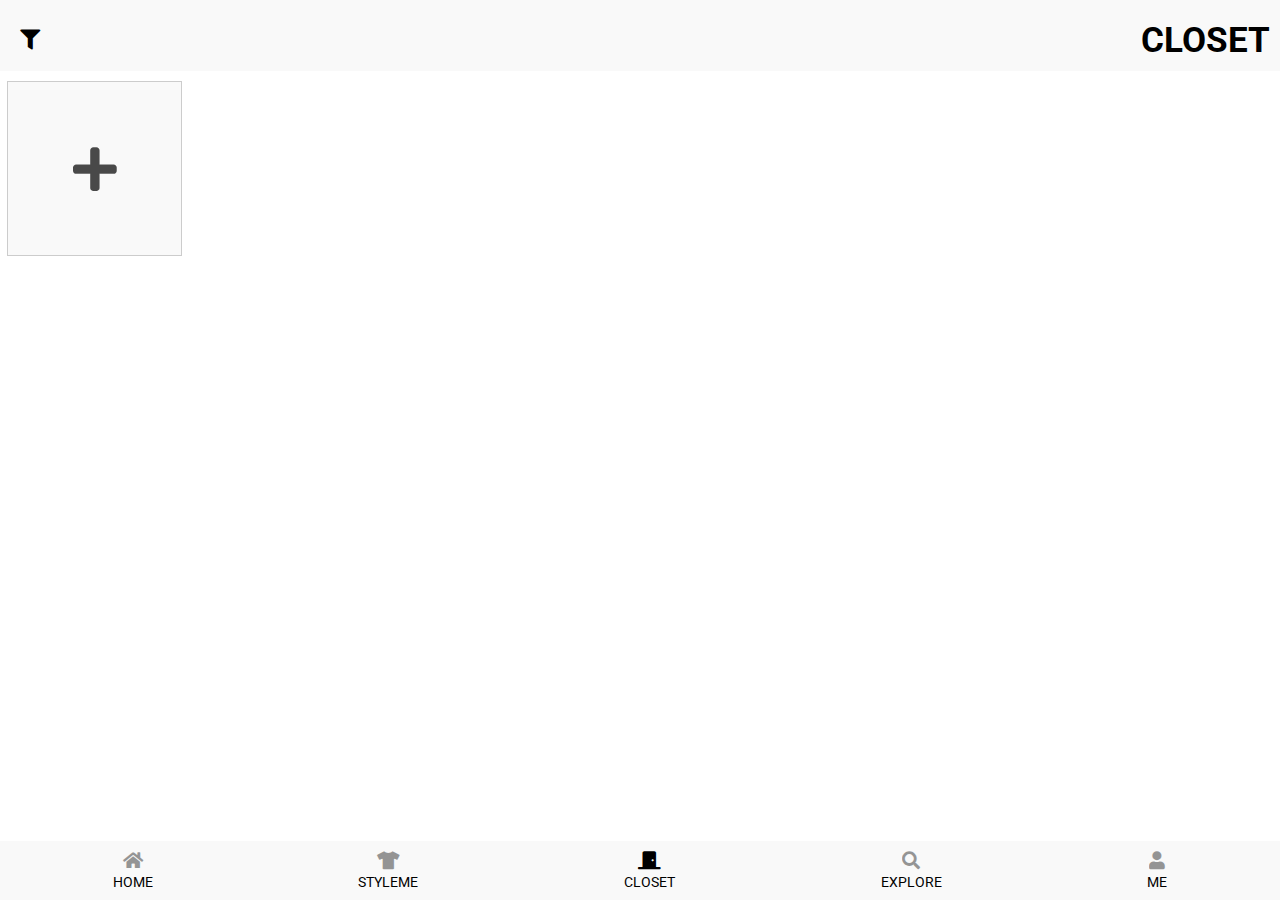
<file: closet_empty.html>
<!DOCTYPE html>
<html lang="en">
<head>
    <meta charset="UTF-8">
    <meta name="viewport" content="width=device-width, initial-scale=1.0">
    <meta http-equiv="X-UA-Compatible" content="ie-edge">
    <link rel="stylesheet" href="style.css"/>
    <link rel="stylesheet" href="fontawesome-free-5.12.1-web/css/all.min.css"/>
    <link href="https://fonts.googleapis.com/css?family=Roboto&display=swap" rel="stylesheet">
    
    <title>Sweather Closet Page</title>
</head>
<body onload="initialLoading()">

    <!-- wrap around everything except footer b/c we want footer to be sticky-->
    <div class = "content">
        <header class="app-header">
            <div class="container">
                <div class="toggle-btn" onClick="openNav()">
                    <i class="fas fa-filter"></i>
                </div>
                <h1>CLOSET</h1>
                
                
            </div>
        </header>
    </div>
    
    <div id="filter-bar">
        <ul>
            <div class = "filter-content">
                <header class="filter-header">
                    <div class="filter-container">
                        <h2>FILTER</h2>
                    </div>
                </header>
            </div>

            <a href="javascript:void(0)" class="closebtn" onclick="closeNav()">&times;</a>
            <br>
            <div class="criteria-block">
                <h3>CATEGORIES</h3>
                <div>
                    <input type="checkbox" onclick="selectCategories()" class="category" id="tops" name="category" value="tops">
                    <label for="tops">Tops</label>
                </div>
            
                <div>
                    <input type="checkbox" onclick="selectCategories()" class="category" id="pants" name="category" value="pants">
                    <label for="pants">Pants</label>
                </div>
            
                <div>
                    <input type="checkbox" onclick="selectCategories()" class="category" id="shorts" name="category" value="shorts">
                    <label for="shorts">Shorts</label>
                </div>
            
                <div>
                    <input type="checkbox" onclick="selectCategories()" class="category" id="outerwear" name="category" value="outerwear">
                    <label for="outerwear">Outerwear</label>
                </div>
            
                <div>
                    <input type="checkbox" onclick="selectCategories()" class="category" id="sweaters" name="category" value="sweaters">
                    <label for="sweaters">Sweaters</label>
                </div>
            
                <div>
                    <input type="checkbox" onclick="selectCategories()" class="category" id="hoodies" name="category" value="hoodies">
                    <label for="hoodies">Hoodies</label>
                </div>
            
                <div>
                    <input type="checkbox" onclick="selectCategories()" class="category" id="shoes" name="category" value="shoes">
                    <label for="shoes">Shoes</label>
                </div>
            
                <div>
                    <input type="checkbox" onclick="selectCategories()" class="category" id="bags" name="category" value="bags">
                    <label for="bags">Bags</label>
                </div>
            
                <div>
                    <input type="checkbox" onclick="selectCategories()" class="category" id="dresses" name="category" value="dresses">
                    <label for="dresses">Dresses</label>
                </div>
            
                <div>
                    <input type="checkbox" onclick="selectCategories()" class="category" id="skirts" name="category" value="skirts">
                    <label for="skirts">Skirts</label>
                </div>
            
                <div>
                    <input type="checkbox" onclick="selectCategories()" class="category" id="accessories" name="category" value="accessories">
                    <label for="accessories">Accessories</label>
                </div>
            </div>
        
            <br>
            <hr>
        
            <br>
            <div class="criteria-block">
                <h3>COLORS</h3>
                <div>
                    <input type="checkbox" onclick="selectColors()" class="color" id="black" name="color" value="black">
                    <label for="black">Black</label>
                </div>
            
                <div>
                    <input type="checkbox" onclick="selectColors()" class="color" id="white" name="color" value="white">
                    <label for="white">White</label>
                </div>
            
                <div>
                    <input type="checkbox" onclick="selectColors()" class="color" id="grey" name="color" value="grey">
                    <label for="grey">Grey</label>
                </div>
            
                <div>
                    <input type="checkbox" onclick="selectColors()" class="color" id="blue" name="color" value="blue">
                    <label for="blue">Blue</label>
                </div>
            
                <div>
                    <input type="checkbox" onclick="selectColors()" class="color" id="red" name="color" value="red">
                    <label for="red">Red</label>
                </div>
            
                <div>
                    <input type="checkbox" onclick="selectColors()" class="color" id="pink" name="color" value="pink">
                    <label for="pink">Pink</label>
                </div>
            
                <div>
                    <input type="checkbox" onclick="selectColors()" class="color" id="purple" name="color" value="purple">
                    <label for="purple">Purple</label>
                </div>
            
                <div>
                    <input type="checkbox" onclick="selectColors()" class="color" id="green" name="color" value="green">
                    <label for="green">Green</label>
                </div>
            
                <div>
                    <input type="checkbox" onclick="selectColors()" class="color" id="yellow" name="color" value="yellow">
                    <label for="yellow">Yellow</label>
                </div>
            
                <div>
                    <input type="checkbox" onclick="selectColors()" class="color" id="orange" name="color" value="orange">
                    <label for="orange">Orange</label>
                </div>
            
                <div>
                    <input type="checkbox" onclick="selectColors()" class="color" id="brown" name="color" value="brown">
                    <label for="brown">Brown</label>
                </div>
            </div>
            <br>
            <hr>
        
            <br>

            <div class="criteria-block">
                <h3>SEASONS</h3>
                <div>
                    <input type="checkbox" onclick="selectSeasons()" class="season" id="fall" name="season" value="fall">
                    <label for="fall">Fall</label>
                </div>
            
                <div>
                    <input type="checkbox" onclick="selectSeasons()" class="season" id="winter" name="season" value="winter">
                    <label for="winter">Winter</label>
                </div>
            
                <div>
                    <input type="checkbox" onclick="selectSeasons()" class="season" id="spring" name="season" value="spring">
                    <label for="spring">Spring</label>
                </div>
            
                <div>
                    <input type="checkbox" onclick="selectSeasons()" class="season" id="summer" name="season" value="summer">
                    <label for="summer">Summer</label>
                </div>
            </div>
        </ul>

        <div class="filter-btns">
            <div id="reset-btn">
                <button type="button" onclick="resetFilter()">
                    RESET
                </button>
            </div>
            <div id="apply-btn" >
                <button type="button" onclick="applyFilter()">
                    APPLY
                </button>
            </div>
        </div>
    </div>

    <div id="grid">
        <div id="wrapper">
            <div class="add-panel">
                <a href="https://www.google.com">
                    <i class="fas fa-plus"></i>
                </a>
            </div>
        </div>
    </div>

    <div class="app-footer">
        <ul>
            <li>
                <a href = "home.php" class="fas fa-home"></a>
                <p>HOME</p>
            </li>

            <li>
                <a href = "styleme.html" class="fas fa-tshirt"></a>
                <p>STYLEME</p>
            </li>

            <li id="closet-icon">
                <a href = "closet.html" class="fas fa-door-closed"></a>
                <p>CLOSET</p>
            </li>

            <li>
                <a href = "explore.html" class="fas fa-search"></a>
                <p>EXPLORE</p>
            </li>

            <li>
                <a href = "user.html" class="fas fa-user"></a>
                <p>ME</p>
            </li>           
        </ul>
    </div>

    <script src="filter_empty.js"></script>
</body>
</html>
</file>
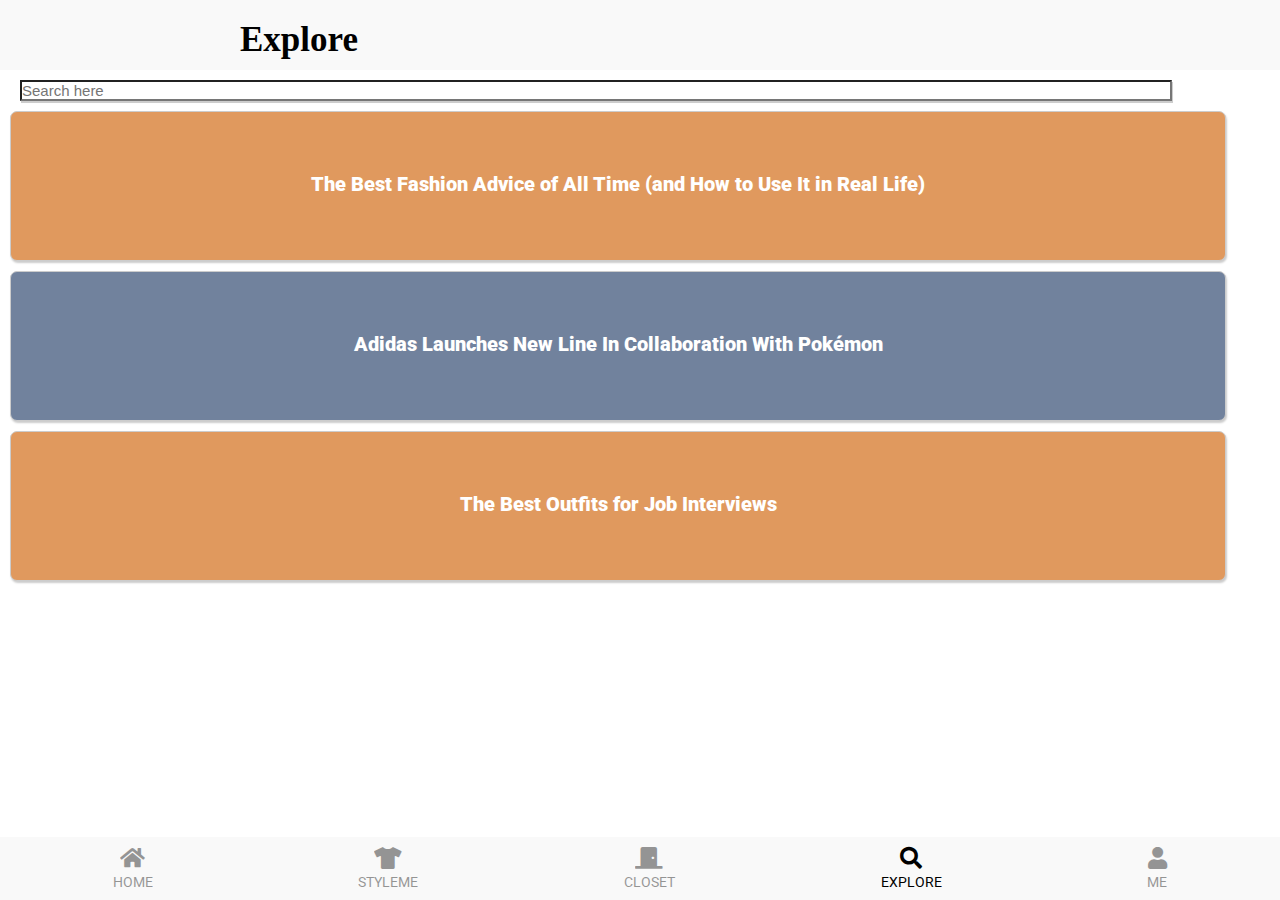
<file: explore.html>
<!DOCTYPE html>
<html lang="en">
<head>
    <meta charset="UTF-8">
    <meta name="viewport" content="width=device-width, initial-scale=1.0">
    <meta http-equiv="X-UA-Compatible" content="ie-edge">
    <link rel="stylesheet" href="explore_style.css"/>
    <link rel="stylesheet" href="fontawesome-free-5.12.1-web/css/all.min.css"/>
    <link href="https://fonts.googleapis.com/css?family=Roboto&display=swap" rel="stylesheet">
    
    <title>Sweather Explore Page</title>
</head>
<body onload="initialLoading()">
    <!--<div id = "splash">
        <img src ="" alt ="" class="logo"/>
    </div>-->

    <!-- wrap around everything except footer b/c we want footer to be sticky-->
    <div class = "content">
        <header class="app-header">
            <div class="container">
                
                <div id="cont-explore">
                    <h1>Explore</h1>
                </div>
                <!-- <h3>FILTER</h3> -->
            </div>
        </header>
    </div>

    <div class="grid_container">
        <div id="search-input">
            <input type="text" id="search" placeholder="Search here">
        </div>
        
        <div class="item">
            <a href = "https://www.realsimple.com/beauty-fashion/best-fashion-advice">
                <div class="headline">
                    The Best Fashion Advice of All Time (and How to Use It in Real Life)
                </div> 
            </a>
        </div>

        <div class="item2">
            <a href = "https://news.adidas.com/x/adidas-launches-new-line-in-collaboration-with-pok-mon/s/c2a2d1f5-5efd-4f28-99ab-831ca1732258">
                <div class="headline">
                    Adidas Launches New Line In Collaboration With Pokémon
                </div>
            </a>
        </div>

        <div class="item">
            <a href = "https://www.thebalancecareers.com/best-interview-attire-for-every-type-of-interview-2061364">
                <div class="headline">
                    The Best Outfits for Job Interviews
                </div>
            </a>
        </div>

        

    </div>


    <div class="app-footer">
        <ul>
            <li>
                <a href = "home.php" class="fas fa-home"></a>
                <p>HOME</p>
            </li>

            <li>
                <a href = "styleme.html" class="fas fa-tshirt"></a>
                <p>STYLEME</p>
            </li>

            <li id="closet-icon">
                <a href = "closet.html" class="fas fa-door-closed"></a>
                <p>CLOSET</p>
            </li>

            <li id="explore-icon">
                <a href = "explore.html" class="fas fa-search"></a>
                <p>EXPLORE</p>
            </li>

            <li>
                <a href = "user.html" class="fas fa-user"></a>
                <p>ME</p>
            </li>           
        </ul>
    </div>

    <script src="explore.js"></script>
</body>
</html>
</file>
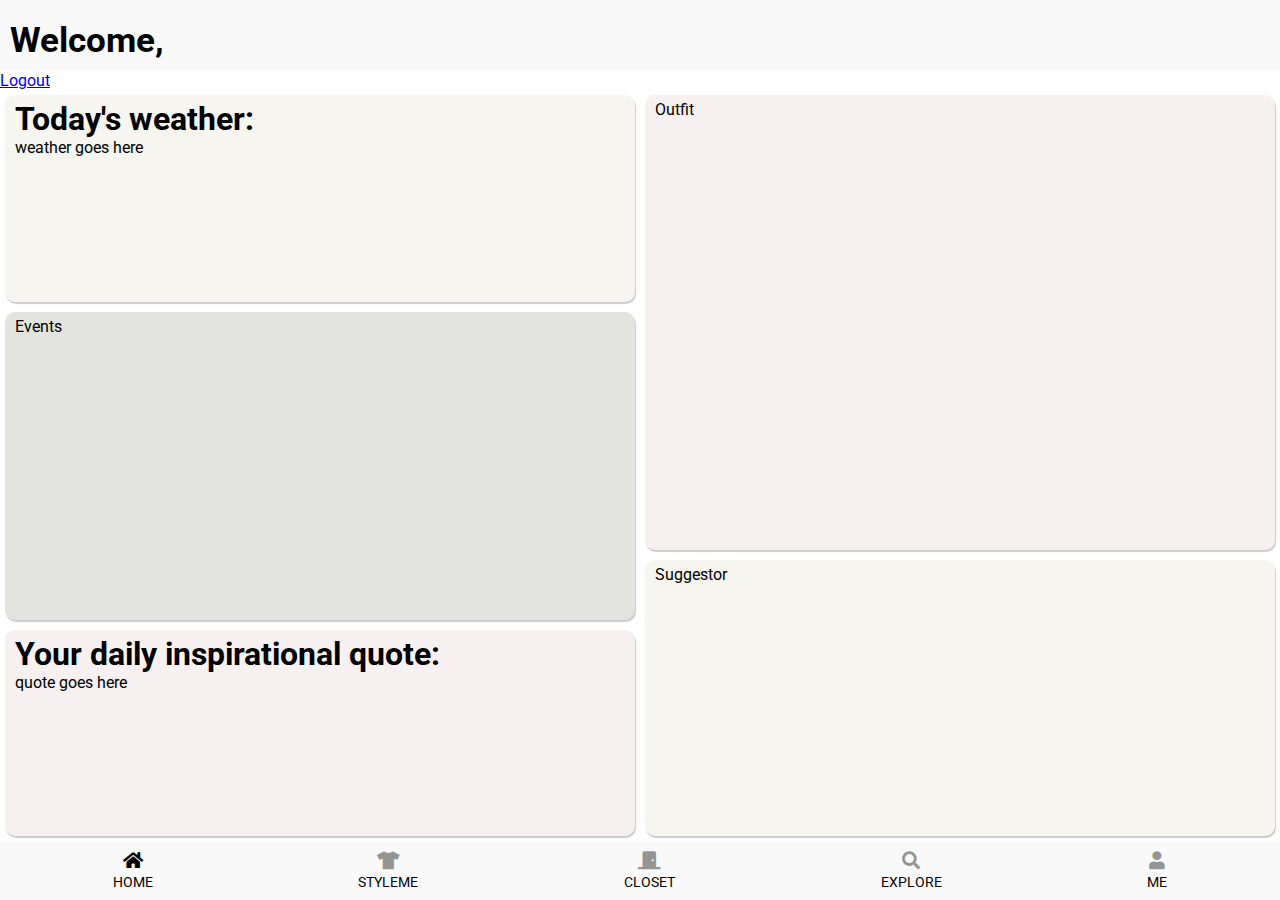
<file: home.html>
<!DOCTYPE html>

<html lang="en">

<head>
<meta charset="UTF-8">
    <meta name="viewport" content="width=device-width, initial-scale=1.0">
    <meta http-equiv="X-UA-Compatible" content="ie-edge">
    <link rel="stylesheet" href="home-style.css"/>
    <link rel="stylesheet" href="fontawesome-free-5.12.1-web/css/all.min.css"/>
    <link href="https://fonts.googleapis.com/css?family=Roboto&display=swap" rel="stylesheet">
	<link href="https://fonts.googleapis.com/css?family=Lato&display=swap" rel="stylesheet">
	<title>Sweather Home Page</title>
</head>

<body onload="initialLoading()">

    <div class = "content">
        <header class="app-header">
            <div class="container">
                <h1>Welcome,</h1> 
                <!-- <h1 id = "user_first_name"> ian</h1>  -->

            </div>
        </header>
    </div>

<!--<p>Welcome to home page</p>-->
    <p><a href="auth/logout.php">Logout</a>

    <div id="grid-container">
            <section class="weather">
                <h1>Today's weather:</h1>
                <section id="weather-content">weather goes here</section>
            </section>

            <section class="outfit">
                <div>Outfit
                </div>
            </section>  

            <section class="events">
                <div>Events</div>
            </section>   

            <section class="quote">
                <h1>Your daily inspirational quote:</h1>
                <section id="quote-content">quote goes here</section>
            </section>

            <section class="suggestor">
                <div>Suggestor</div>
            </section>  
        </div>
    </div>

    <div class="app-footer">
        <ul>
            <li>
                <a href = "home.html" class="fas fa-home"></a>
                <p>HOME</p>
            </li>

            <li>
                <a href = "styleme.html" class="fas fa-tshirt"></a>
                <p>STYLEME</p>
            </li>

            <li id="closet-icon">
                <a href = "closet.html" class="fas fa-door-closed"></a>
                <p>CLOSET</p>
            </li>

            <li>
                <a href = "explore.html" class="fas fa-search"></a>
                <p>EXPLORE</p>
            </li>

            <li>
                <a href = "user.html" class="fas fa-user"></a>
                <p>ME</p>
            </li>           
        </ul>
    </div>

        <script src="home.js"></script>
</body>

</html>
</file>
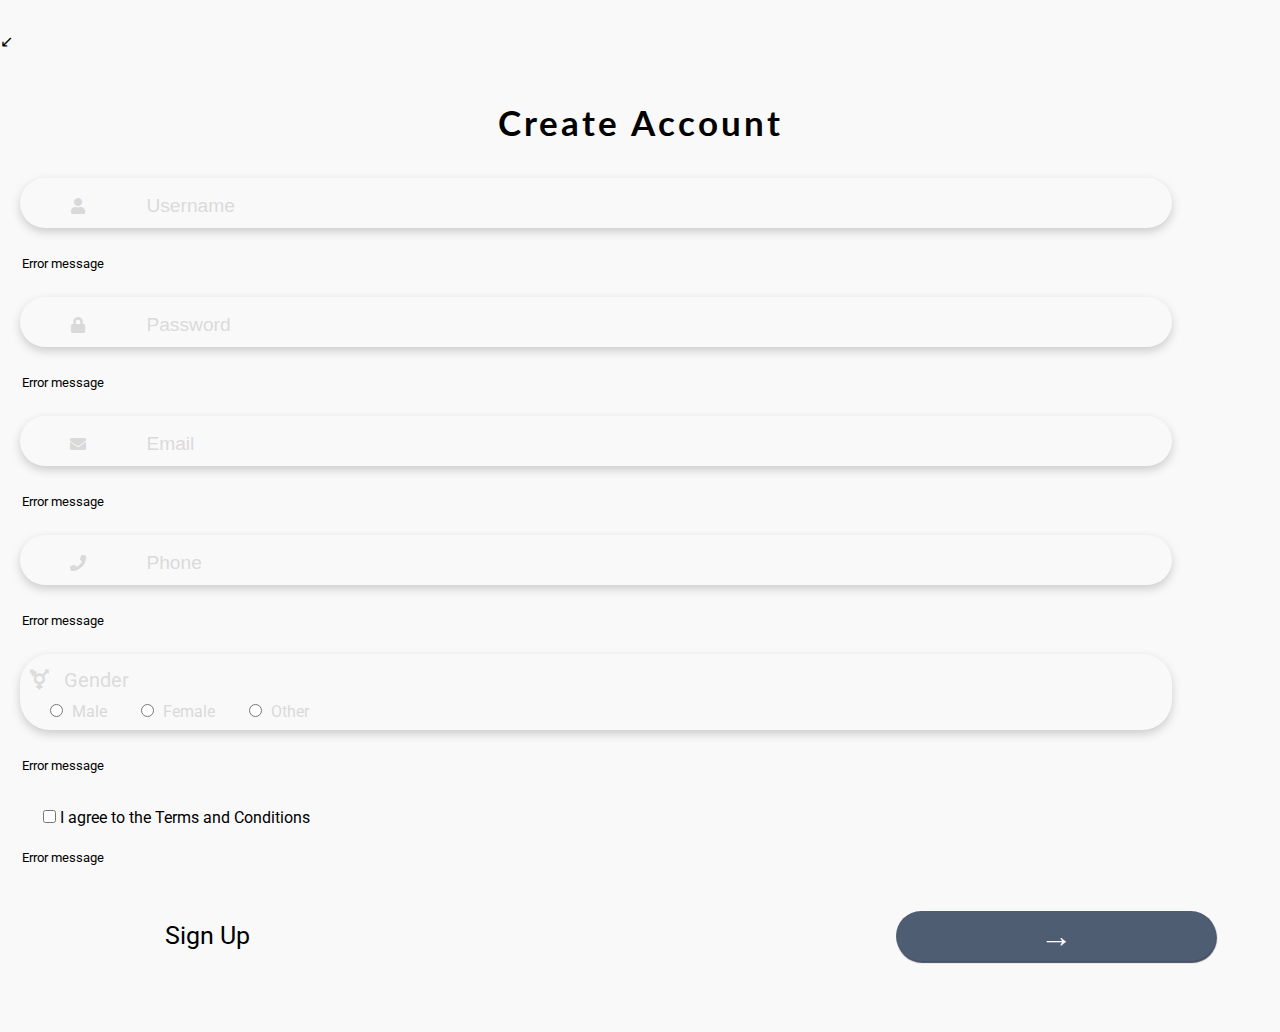
<file: signup.html>
<!DOCTYPE html>
<html lang="en">

<head>
	<!-- Title -->
	<meta charset="UTF-8">
    <meta name="viewport" content="width=device-width, initial-scale=1.0">
    <meta http-equiv="X-UA-Compatible" content="ie-edge">
    <link rel="stylesheet" href="signup.css"/>
    <link rel="stylesheet" href="fontawesome-free-5.12.1-web/css/all.min.css"/>
    <link href="https://fonts.googleapis.com/css?family=Roboto&display=swap" rel="stylesheet">
	<link href="https://fonts.googleapis.com/css?family=Lato&display=swap" rel="stylesheet">
    
    <script src="https://ajax.googleapis.com/ajax/libs/jquery/3.3.1/jquery.min.js"></script>
    <script src="https://cdnjs.cloudflare.com/ajax/libs/popper.js/1.14.7/umd/popper.min.js"></script>
    <script src="https://stackpath.bootstrapcdn.com/bootstrap/4.3.1/js/bootstrap.min.js"></script>
    <title>Sweather Login Page</title>

	<style>
		label {
			width: 100%;
			max-width: 100px;
			display: inline-block;
			text-align: right;
		}

		div {
			margin-top: 1em;
		}
	</style>

</head>

<body>
	<div class="login-containter">
        <div id="back-arrow">&#8601</div>
		<form id="form" action="login.php" method="post">
			<div id="logo-header">
				<h2>Create Account</h2>
			</div>	
			
			<div>
				<div id="input-div-success" class="input-div" tabindex="1">
					<div class="i">
						<i class="fas fa-user"></i>
					</div>
					<div>
						<input id="username" class="text-input" type="text" name="email" placeholder="Username">
						
					</div>
					
					
				</div>
				<small>Error message</small>
			</div>
			
			
		
			<div>
				<div id="input-div-error" class="input-div">
					<div class="i">
						<i class="fas fa-lock"></i>
					</div>
					<div>
						<input id="password" class="text-input" type="password" name="password" placeholder="Password">
					</div>
					
				</div>
				<small>Error message</small>
			</div>
			
			<div>
				<div class="input-div" tabindex="1">
					<div class="i">
						<i class="fas fa-envelope"></i>
					</div>
					<div>
						<input id="email" class="text-input" type="text" name="email" placeholder="Email">
					</div>
				</div>
				<small>Error message</small>
			</div>
			
            <div>
				<div class="input-div" tabindex="1">
					<div class="i">
						<i class="fas fa-phone"></i>
					</div>
					<div>
						<input id="phone" class="text-input" type="text" name="email" placeholder="Phone">
					</div>
				</div>
				<small>Error message</small>
			</div>
			
            
            <div class="input-div-2">
                <div>
					<i class="fas fa-transgender-alt"></i>
					Gender
				</div>
			
					<input class="radio-input" type="radio" id="male" name="gender" value="male" onclick="ChangeColor()">
						<span id="male">Male</span>
					</input>
                
                    <input class="radio-input" type="radio" id="female" name="gender" value="female">
						<span id="female">Female</span>
					</input>
                
               
                    <input class="radio-input" type="radio" id="other" name="gender" value="other">
						<span id="other">Other</span>
					</input>
			</div>

			<div class="error">
				<small>Error message</small>
			</div>

			<div class="input-div-3">
				<input type="checkbox" id="terms" name="terms">
					I agree to the Terms and Conditions 
				</input>
			</div>
			
			<div class="error">
				<small>Error message</small>
			</div>

			<div id="sign-up">Sign Up</div>
			<input type='submit' class="btn" value=&#8594>
			
			
			<input type="hidden" name="submitted" value="1">
		</form>
	</div>
	<script src='login_validate.js'>
		/*function ChangeColor() {
			var labelText = document.getElementById('male');
			console.log(labelText);
			labelText.style.backgroundColor = "red";

		}*/
	</script>
</body>

</html>
</file>
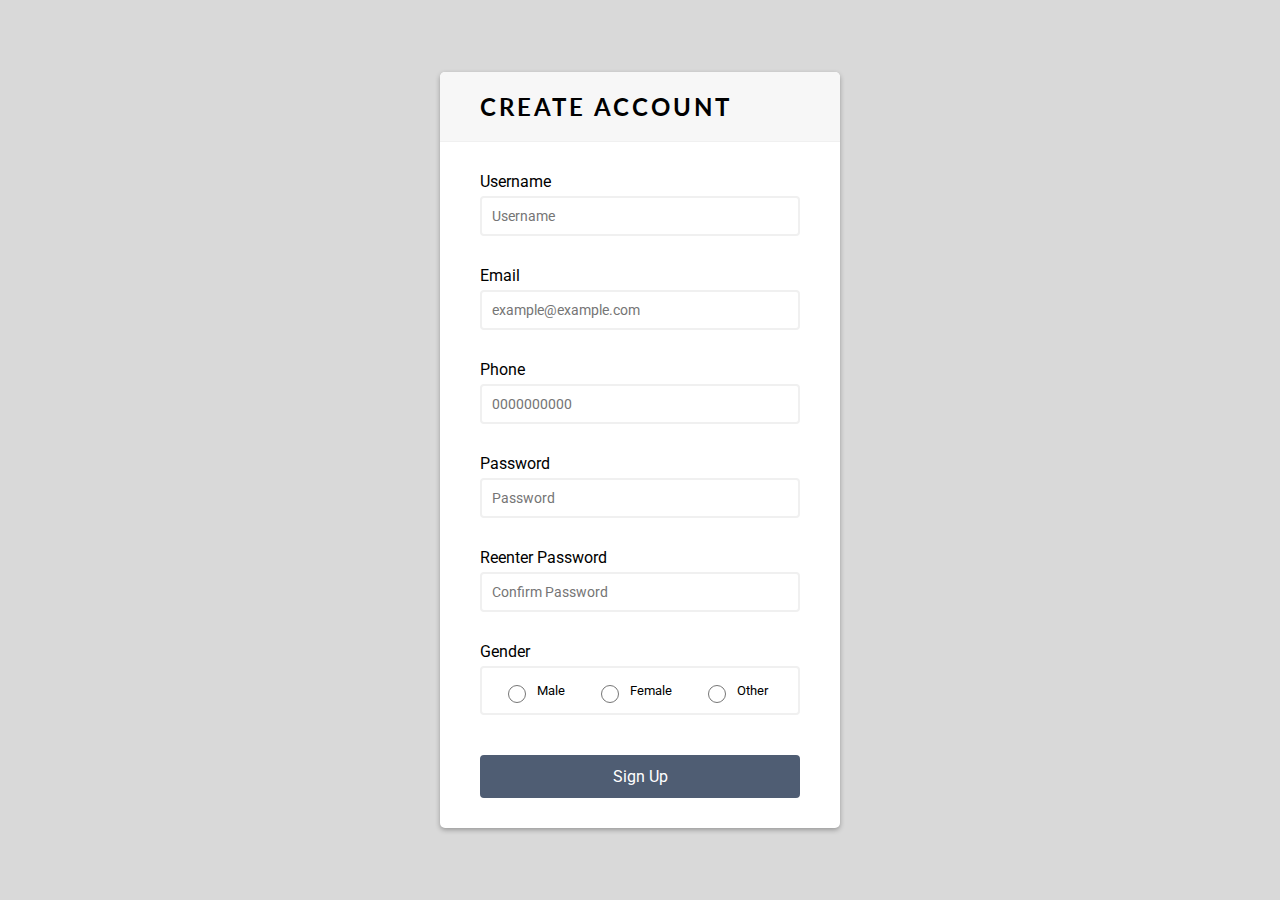
<file: signup2.html>
<!DOCTYPE html>
<html lang="en">

<head>
	<!-- Title -->
	<meta charset="UTF-8">
    <meta name="viewport" content="width=device-width, initial-scale=1.0">
    <meta http-equiv="X-UA-Compatible" content="ie-edge">
    <link rel="stylesheet" href="signup2.css"/>
    <link rel="stylesheet" href="fontawesome-free-5.12.1-web/css/all.min.css"/>
    <link href="https://fonts.googleapis.com/css?family=Roboto&display=swap" rel="stylesheet">
	<link href="https://fonts.googleapis.com/css?family=Lato&display=swap" rel="stylesheet">
    
    <script src="https://ajax.googleapis.com/ajax/libs/jquery/3.3.1/jquery.min.js"></script>
    <script src="https://cdnjs.cloudflare.com/ajax/libs/popper.js/1.14.7/umd/popper.min.js"></script>
    <script src="https://stackpath.bootstrapcdn.com/bootstrap/4.3.1/js/bootstrap.min.js"></script>
    <title>Sweather Signup Page</title>


</head>

<body>
    <div class="container">
        <div class="header">
            <h2>CREATE ACCOUNT</h2>
        </div>
        <form method="post" action='new_user_process.php' id="form" class="form">
            <div class="form-control">
                <label for="username">Username</label>
                <input type="text" placeholder="Username" id="username" name="username"/>
                <i class="fas fa-check-circle"></i>
                <i class="fas fa-exclamation-circle"></i>
                <small>Error message</small>
            </div>
            <div class="form-control">
                <label for="email">Email</label>
                <input type="email" placeholder="example@example.com" id="email" name="email"/>
                <i class="fas fa-check-circle"></i>
                <i class="fas fa-exclamation-circle"></i>
                <small>Error message</small>
            </div>
            <div class="form-control">
                <label for="phone">Phone</label>
                <input type="phone" placeholder="0000000000" id="phone" name="phone"/>
                <i class="fas fa-check-circle"></i>
                <i class="fas fa-exclamation-circle"></i>
                <small>Error message</small>
            </div>
            <div class="form-control">
                <label for="password">Password</label>
                <input type="password" placeholder="Password" id="password" name="password"/>
                <i class="fas fa-check-circle"></i>
                <i class="fas fa-exclamation-circle"></i>
                <small>Error message</small>
            </div>
            <div class="form-control">
                <label for="password">Reenter Password</label>
                <input type="password" placeholder="Confirm Password" id="password2" name="password2"/>
                <i class="fas fa-check-circle"></i>
                <i class="fas fa-exclamation-circle"></i>
                <small>Error message</small>
            </div>

            <div id="radio-form" class="form-control">
                <label for="username">Gender</label>
                <div id="radio-boxes">
                    <input class="radio-input" type="radio" id="male" name="gender" value="male">
                        <label class="radio-label">Male</label>
                    </input>
                    
                    <input class="radio-input" type="radio" id="female" name="gender" value="female">
                        <label class="radio-label">Female</label>
                    </input>
                    
                
                    <input class="radio-input" type="radio" id="other" name="gender" value="other">
                        <label class="radio-label">Other</label>
                    </input>
                </div>
                
                <i class="fas fa-check-circle"></i>
                <i class="fas fa-exclamation-circle"></i>
                <small id="gender-error">Error message</small>
            </div>
            
            <!--<a href="home_newuser.php" class="signup-button">
                <button>Sign Up</button>
            </a>-->
            <input class="submit-button" type="submit" value="Sign Up">
        </form>
    </div>

    <script src="signup2.js"></script>
</body>
</html>
</file>
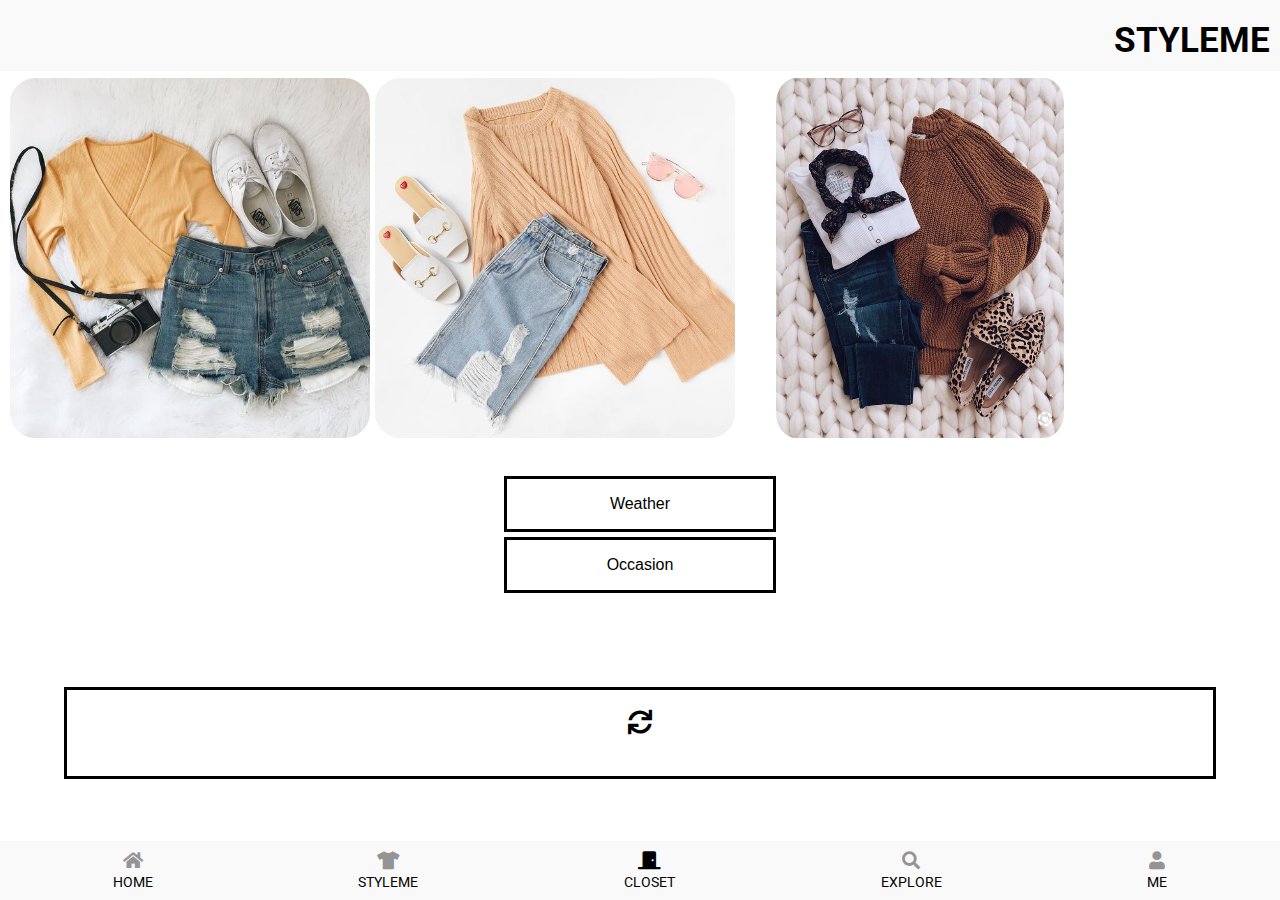
<file: styleme.html>
<!DOCTYPE html>
<html lang="en">
<head>
    <meta charset="UTF-8">
    <meta name="viewport" content="width=device-width, initial-scale=1.0">
    <meta http-equiv="X-UA-Compatible" content="ie-edge">
    <link rel="stylesheet" href="style.css"/>
    <link rel="stylesheet" href="fontawesome-free-5.12.1-web/css/all.min.css"/>
    <link href="https://fonts.googleapis.com/css?family=Roboto&display=swap" rel="stylesheet">
    
    <title>Sweather StyleMe Page</title>
</head>
<body onload="initialLoading()">

    <!-- wrap around everything except footer b/c we want footer to be sticky-->
    <div class = "content">
        <header class="app-header">
            <div class="container">
                <div class="toggle-btn" onClick="openNav()">
                    <!-- <i class="fas fa-filter"></i> -->
                </div>
                <h1>STYLEME</h1>
                
                
            </div>
        </header>
    </div>

    <div id="outfit-box">
        <section class="clothing">
            <div class="gallery">
                <div class="card">
                    <div id="image">
                        <img src = img/79b1ef928e416961a702ec0ac467c426.jpg>
                    </div>
                    
                </div>
                <div class="card">
                    <div id="image">
                        <img src = img/3736a15ea07cca8e85a7a0f3e275bfa4.jpg>
                    </div>
                    
                </div>
                <div class="card">
                    <div id="image">
                        <img src = img/2eb272ac13b0d84477407143f4007db9.jpg>
                    </div>
                    
                </div>
              </div>
        </section>

        <div class="dropdown">
            <button onclick="myFunction1()" class="dropbtn1">Weather</button>
            <div id="myDropdown1" class="dropdown-content1">
              <a href="#">Sunny</a>
              <a href="#">Rainy</a>
              <a href="#">Windy</a>
            </div>
          </div>

        <div class="dropdown">
            <button onclick="myFunction2()" class="dropbtn2">Occasion</button>
            <div id="myDropdown2" class="dropdown-content2">
              <a href="#">School</a>
              <a href="#">Work</a>
              <a href="#">Date</a>
            </div>
          </div>
    </div> 

    <div id="buttons">
        <section class="outfit-button">
            <i class="fas fa-sync"></i>
        </section>
    </div> 

    <div class="app-footer">
        <ul>
            <li>
                <a href = "home.html" class="fas fa-home"></a>
                <p>HOME</p>
            </li>

            <li>
                <a href = "styleme.html" class="fas fa-tshirt"></a>
                <p>STYLEME</p>
            </li>

            <li id="closet-icon">
                <a href = "closet.html" class="fas fa-door-closed"></a>
                <p>CLOSET</p>
            </li>

            <li>
                <a href = "explore.html" class="fas fa-search"></a>
                <p>EXPLORE</p>
            </li>

            <li>
                <a href = "user.html" class="fas fa-user"></a>
                <p>ME</p>
            </li>           
        </ul>
    </div>

    <script src="styleme.js"></script>
</body>
</html>
</file>
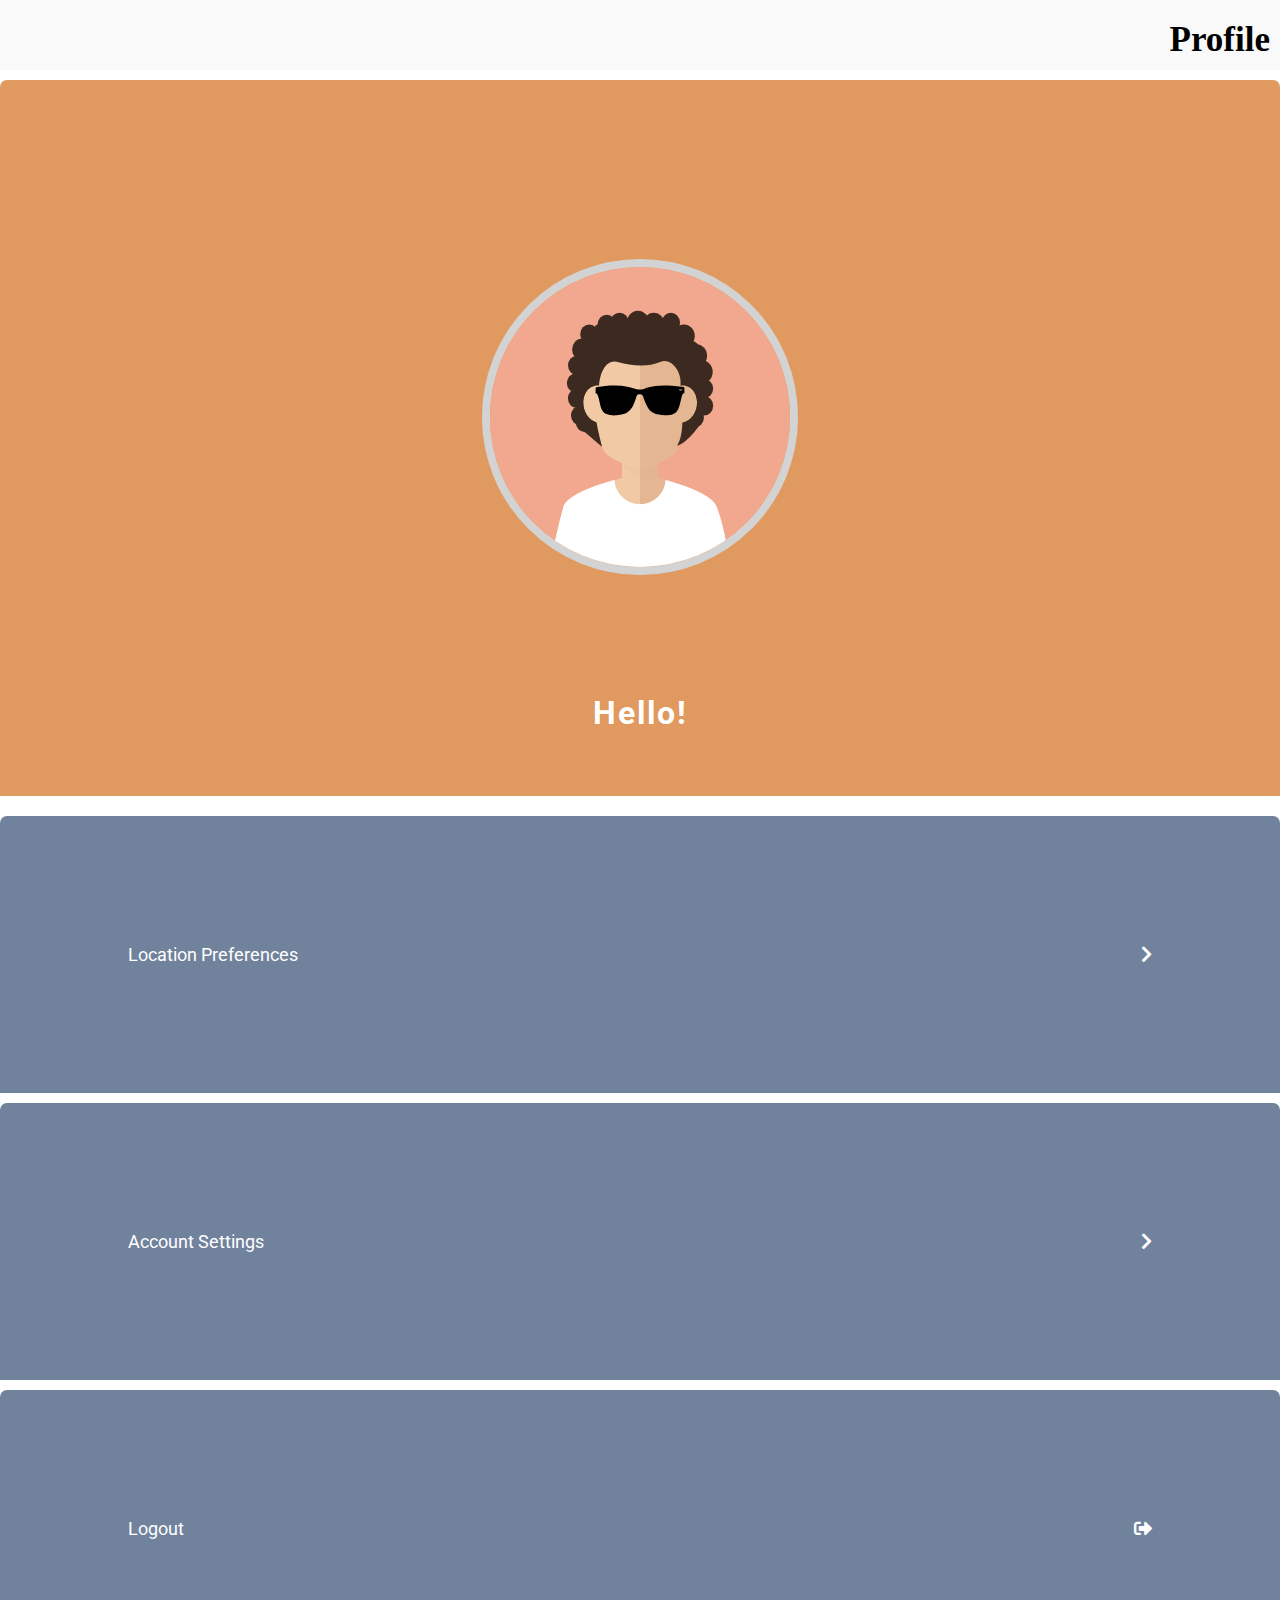
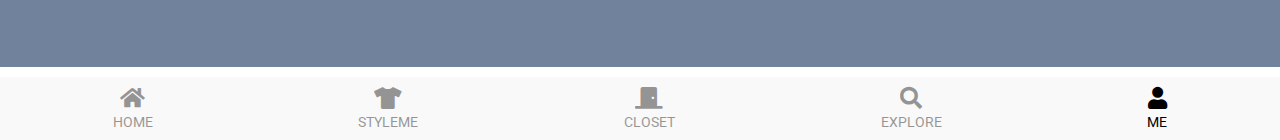
<file: user.html>
<!DOCTYPE html>
<html lang="en">
<head>
    <meta charset="UTF-8">
    <meta name="viewport" content="width=device-width, initial-scale=1.0">
    <meta http-equiv="X-UA-Compatible" content="ie-edge">
    <!--<link rel="stylesheet" href="profile_style.css"/>-->
    <link rel="stylesheet" href="profile_style.css"/>
    <link rel="stylesheet" href="fontawesome-free-5.12.1-web/css/all.min.css"/>
    <link href="https://fonts.googleapis.com/css?family=Roboto&display=swap" rel="stylesheet">
    
    <title>Sweather UserProfile Page</title>
</head>
<body onload="initialLoading()">

    <!-- wrap around everything except footer b/c we want footer to be sticky-->
    <div class = "content">
        <header class="app-header">
            <div class="container">
                
                <h1>Profile</h1>
                
                
            </div>
        </header>
        <div class="header" id="myHeader">
            <div class="rounded_circle">
                <img src = "img/avatar-svgrepo-com.svg">
            </div>
            
            <h1>Hello!</h1>
        </div>
        <body>
            <div class='text'>
                <div class='settings'>
                    <p>Location Preferences</p>
                    <div class="right_icon">
                        <i class="fas fa-chevron-right" style="color: white;"></i>
                    </div>
                    
                </div>
                <div class='settings'>
                    <p>Account Settings</p>
                    <div class="right_icon">
                        <i class="fas fa-chevron-right" style="color: white;"></i>
                    </div>
                </div>
                <div class='settings'>
                    <p>Logout</p>
                    <div class="logout_icon">
                        <a href="logout.php" class="fas fa-sign-out-alt" style="text-decoration: none; color: white;"></a>
                    </div>
                </div>
            </div>
          <script src = "script.js"></script>  
        </body>
    </div>

    <div class="app-footer">
        <ul>
            <li>
                <a href = "home.php" class="fas fa-home"></a>
                <p>HOME</p>
            </li>

            <li>
                <a href = "styleme.html" class="fas fa-tshirt"></a>
                <p>STYLEME</p>
            </li>

            <li id="closet-icon">
                <a href = "closet.html" class="fas fa-door-closed"></a>
                <p>CLOSET</p>
            </li>

            <li>
                <a href = "explore.html" class="fas fa-search"></a>
                <p>EXPLORE</p>
            </li>

            <li id="user-icon">
                <a href = "user.html" class="fas fa-user"></a>
                <p>ME</p>
            </li>           
        </ul>
    </div>
</body>
</html>
</file>
<file: style.css>
:root {
    --primary-color:#f9f9f9;
}

*{
    box-sizing: border-box;
    margin:0;
    padding:0;
}

html,
body{
    margin:0;
    height: 100%; /* adding this to make footer sticky */    
}

body{
    font-family: 'Roboto', sans-serif;
    display: flex; /* adding this to make footer sticky */
    flex-direction: column; /* adding this to make footer sticky */   
}



#outfit-box {
    width: 100%;
    height: 80%;
    display:flex;
    flex-direction: column;
    align-items: center;
    justify-content: flex-start;
}

#outfit-box section {
    margin-bottom: 30px;
}

#outfit-box .clothing {
    width: 100%;
    height: auto;
}

/* Dropdown Button */

.dropbtn1 {
    color: black;
    padding: 16px 103px 16px 103px;
    margin-bottom: 5px;
    font-size: 16px;
    border: solid;
    border-color: black;
    background-color: white;
  }

  .dropbtn2 {
    color: black;
    padding: 16px 100px 16px 100px;
    font-size: 16px;
    border: solid;
    border-color: black;
    background-color: white;
  }
  
  .dropbtn1:hover, .dropbtn1:focus {
    background-color: whitesmoke;
  }

  .dropbtn2:hover, .dropbtn2:focus {
    background-color: whitesmoke;
  }
  
  .dropdown {
    position: relative;
    display: inline-block;
  }
  
  .dropdown-content1 {
    display: none;
    position: absolute;
    background-color: white;
    min-width: 160px;
    box-shadow: 0px 8px 16px 0px rgba(0,0,0,0.2);
    z-index: 1;
  }

  .dropdown-content2 {
    display: none;
    position: absolute;
    background-color: white;
    min-width: 160px;
    box-shadow: 0px 8px 16px 0px rgba(0,0,0,0.2);
    z-index: 1;
  }
  
  .dropdown-content1 a {
    color: black;
    padding: 12px 16px;
    text-decoration: none;
    display: block;
  }

  .dropdown-content2 a {
    color: black;
    padding: 12px 16px;
    text-decoration: none;
    display: block;
  }

  .show {display:block;}

/* End Dropdown Button */

#buttons {
    width: 100%;
    height: 20%;
    display:flex;
    flex-direction: row;
    align-items: flex-start;
    justify-content: center;
}

#buttons section {
    margin-left: 5%;
    margin-right: 5%;
}

#buttons .outfit-button {
    height: 60%;
    width: 100%;
    text-align: center;
    font-size: x-large;
    border-style: solid;
    border-color: black;
}

#buttons i {
    padding: 20px;
}

.container{
    width:100%;
    margin: 0 auto; /* 0 top and bottom, auto left and right*/
    padding:10px;
    display:flex;
    flex-direction: row;
    align-items: center;
    justify-content: space-between;
    /*overflow: none;*/
}

.container .toggle-btn{
    margin-top:10px;
    margin-left:10px;
}

.container .toggle-btn i {
    font-size:20px;
}

.container h1{
    margin-top:10px;
    font-size:35px;
}

.app-header{
    background-color: var(--primary-color);
}

.filter-header{
    background-color: var(--primary-color);
}

#filter-bar{
    height: 100%;
    width: 0px;
    position: fixed;
    z-index: 1;
    top: 0;
    left: 0;
    background-color: white;
    overflow-x: hidden;
    transition: 0.5s;
    box-shadow: 3px 2px 2px #ccc;
}

#filter-bar.active{
    left:0px;
}

.filter-header{
    height:40px;
}

.filter-header .filter-container h2{
    padding:5px 0 0 5px;
    margin-left: 5px;
}

#filter-bar .toggle-btn .fa-filter{
    font-size:20px;
}

#filter-bar .closebtn {
    text-decoration: none;
    font-size: 25px;
    color: #818181;
    display: block;
    position: absolute;
    top: 0;
    right: 10px;
    margin-bottom:15px;
    font-size: 36px;
    margin-left: 50px;
  }

#filter-bar .criteria-block{
    margin-left:10px;
}

#filter-bar .criteria-block h3{ 
    margin-bottom:3px;
}

#filter-bar .criteria-block div{
    margin-bottom: 1.5px;
}

#filter-bar .filter-btns{ 
    display:flex;
    flex-direction: row;
    align-items: center;
    justify-content: space-evenly;
    background-color:var(--primary-color);
    height: 50px;
    margin-top: 15px;
    
    
}
#filter-bar .filter-btns #reset-btn button{
    padding:3px 15px 3px 15px;
    font-family: 'Roboto', sans-serif;
    font-size:15px;
    color:white;
    background-color: #818181;
}

#filter-bar .filter-btns #apply-btn button{
    padding:3px 15px 3px 15px;
    font-family: 'Roboto', sans-serif;
    font-size:15px;
    background-color: white;
}

#grid{
    display:grid;
    grid-template-columns: repeat(2, 1fr); /*repeating twice 1fr, creating two columns*/
    /*height:100vh;*/
    grid-gap: 3px;
    overflow:auto;
    margin-left:7px;
    padding-top:10px;  
    
}

#wrapper{
    display:flex;
    align-items: flex-end;
}


#grid .item{
    /*display:flex;
    align-items:flex-start;
    justify-content: center;
    border: 1px solid black;
    height:100%;*/

    border: 1px #ccc solid;
    width:175px;
    height:175px;
    margin-bottom:7px;
    box-shadow: 1px 2px 2px #ccc; /*2px blur*/
}

#grid .add-panel{
    display: flex;
    flex-direction: column;
    border: 1px #ccc solid;
    /*padding:1px;*/
    width:175px;
    height:175px;
    margin-bottom:7px;
    background-color: var(--primary-color);
    justify-content: center;
    align-items: center;
}

#grid .add-panel i{
    color:black;
    opacity:0.7;
    font-size: 50px;
}

#grid .item img{
    width:170px;
    height:170px;
}

.app-footer{
    background-color: var(--primary-color); 
    padding:10px;
    font-size:14px;
    margin-top: auto;
    flex-shrink: 0; /* adding this to make footer sticky */
}

.app-footer ul{
    display: flex;
    align-items: center;
    justify-content: space-around; /*put space in between elements and outside of element */
    list-style: none;
}
.app-footer{
    background-color: var(--primary-color); 
    padding:10px;
    font-size:14px;
    margin-top: auto;
    flex-shrink: 0; /* adding this to make footer sticky */
}

.app-footer ul{
    display: flex;
    align-items: center;
    justify-content: space-around; /*put space in between elements and outside of element */
    list-style: none;
}

.app-footer ul li{
    display: flex; /*targeting list items and making them flex */
    flex-direction: column;
    align-items: center;
}

.app-footer ul li a{
    font-size: 18px;
    margin-bottom:5px;
    text-decoration:none;
    color: black;
    opacity: 0.4;
}

.app-footer ul li .fa-door-closed{
    opacity:1.0;
}

.app-footer ul #home-icon p{
    opacity:1.0;
}

.hide{
    display: none;
}

.gallery {
    scroll-snap-type: x mandatory;
    overflow-x: scroll;
    display: flex;
}
  

.gallery .card #image{
    width: 365px;
    height: 360px;
    text-align: center;
    margin: 2%;
    scroll-snap-align: center;
}
img{
  max-width:100%;
  max-height:100%;
  border-radius:7%

}
</file>
<file: explore_style.css>
:root {
    --primary-color:#f9f9f9;
}

*{
    box-sizing: border-box;
    margin:0;
    padding:0;
}

html,
body{
    margin:0;
    height: 100%; /* adding this to make footer sticky */    
}

body{
    font-family: 'Roboto', sans-serif;
    display: flex; /* adding this to make footer sticky */
    flex-direction: column; /* adding this to make footer sticky */   
}

.container h1{
    font-family:'Lato';
    font-size:35px;
    font-style: normal;
}

#buttons {
    width: 100%;
    height: 20%;
    display:flex;
    flex-direction: row;
    align-items: flex-start;
    justify-content: center;
}

#buttons section {
    margin-left: 5%;
    margin-right: 5%;
}

#cont-explore{
    text-align:right;
    margin-left:230px;
    
}

#buttons .outfit-button {
    height: 60%;
    width: 100%;
    text-align: center;
    font-size: x-large;
    border-style: solid;
    border-color: black;
}

#search-input{
    width:100%;
    margin-left:20px;
    margin-top:10px;
    /*border:1px solid black;*/
}

#search{
    font-size:15px;
    width:90%;
    box-shadow: 1px 2px 0.5px #ccc;
}

#buttons i {
    padding: 20px;
}

.container{
    width:100%;
    margin: 0 auto; /* 0 top and bottom, auto left and right*/
    padding:10px;
    display:flex;
    flex-direction: row;
    align-items: center;
    justify-content: space-between;
    /*overflow: none;*/
}


.container h1{
    margin-top:10px;
    font-size:35px;
}

.app-header{
    background-color: var(--primary-color);
}

#wrapper{
    display:flex;
    align-items: flex-end;
}

.item a{
    font-family: 'Roboto', sans-serif;
    font-weight: 900;
   
    margin-top: 500px;
    margin: 50px;
    text-decoration: none;
    text-align: left;
    color: white;
    font-size:20px;
    padding:10px;
    
}

.item2 a{
    font-family: 'Roboto', sans-serif;
    font-weight: 900;
   
    margin-top: 500px;
    margin: 50px;
    text-decoration: none;
    text-align: center;
    color: white;
    font-size:20px;
    padding:10px;
}


.headline{
    text-align:left;
}

.grid-container{
    overflow:auto;
    
}
.grid_container .item{
    display:flex;
    align-items:flex-start;
    justify-content: center;
    border: 1px solid black;
    height:100%;
    background-color:  #E0995E;
    border: 1px #ccc solid;
    width:95%;
    height:150px;
    margin-top:10px;
    margin-bottom:7px;
    margin-left:10px;
    border-radius:7px;
    box-shadow: 1px 2px 2px #ccc; /*2px blur*/
    
}

.grid_container .item2{
    display:flex;
    align-items:flex-start;
    justify-content: center;
    border: 1px solid black;
    height:100%;
    background-color: #71829d;
    border: 1px #ccc solid;
    width:95%;
    height:150px;
    margin-top:10px;
    margin-bottom:7px;
    margin-left:10px;
    border-radius:7px;
    box-shadow: 1px 2px 2px #ccc; /*2px blur*/
}



.app-footer{
    background-color: var(--primary-color); 
    padding:10px;
    font-size:14px;
    margin-top: auto;
    flex-shrink: 0; /* adding this to make footer sticky */
}

.app-footer ul{
    display: flex;
    align-items: center;
    justify-content: space-around; /*put space in between elements and outside of element */
    list-style: none;
}
.app-footer{
    background-color: var(--primary-color); 
    padding:10px;
    font-size:14px;
    margin-top: auto;
    flex-shrink: 0; /* adding this to make footer sticky */
}

.app-footer ul{
    display: flex;
    align-items: center;
    justify-content: space-around; /*put space in between elements and outside of element */
    list-style: none;
}

.app-footer ul li{
    display: flex; /*targeting list items and making them flex */
    flex-direction: column;
    align-items: center;
}

.app-footer ul li a{
    font-size: 22px;
    margin-bottom:5px;
    text-decoration:none;
    color: black;
    opacity: 0.4;
}

.app-footer ul p{
    opacity:0.4;
}

.app-footer ul li .fa-search{
    opacity:1.0;
}

.app-footer ul #explore-icon p{
    opacity:1.0;
}
</file>
<file: home-style.css>
:root {
    --primary-color:#f9f9f9;
}

*{
    box-sizing: border-box;
    margin:0;
    padding:0;
}

html,
body{
    margin:0;
    height: 100%; /* adding this to make footer sticky */    
}

body{
    font-family: 'Roboto', sans-serif;
    display: flex; /* adding this to make footer sticky */
    flex-direction: column; /* adding this to make footer sticky */   
}



.container{
    width:100%;
    margin: 0 auto; /* 0 top and bottom, auto left and right*/
    padding:10px;
    display:flex;
    flex-direction: row;
    align-items: center;
    justify-content: space-between;
    /*overflow: none;*/
}

.container h1{
    margin-top:10px;
    font-size:35px;
}

#user_first_name{
    margin-top:10px;
    font-size:35px;
}

.app-header{
    background-color: var(--primary-color);
}

#grid-container{
    display:grid;
    /*grid-template-columns: repeat(2, 1fr);*/ /*repeating twice 1fr, creating two columns*/
    /*
    grid-gap: 3px;
    overflow:auto;
    margin-left:7px;
    padding-top:10px; */
    grid-template-columns: 25% 25% 25% 25%;
    /* grid-template-rows: 25% 25% 25% 25%; */
    grid-template-areas: 
        "w w o o"
        "w w o o"
        "e e o o"
        "e e o o"
        "e e o o"
        "e e s s"
        "q q s s"
        "q q s s";
    height:100%;
    /*grid-gap:5px;*/
    overflow:auto;
}

#grid-container .weather{
    display:flex;
    flex-direction:column;
    
    grid-area: w;
    background-color:#f6f5f0;
    margin:5px;
    padding:5px;
    box-shadow: 1px 2px 1px #ccc; /*2px blur*/
    padding-left:10px;
    border-radius:10px;
}

#grid-container .weather #today{
    /*border:1px solid black;*/
    width:38%;
    text-align: center;
    margin-top:10px;
    background-color: #cae9dc;
    box-shadow: 1px 2px 1px #ccc; /*2px blur*/
    padding:3px;
    margin-bottom: 10px;
    border-radius:7px;
}

#grid-container .events{
    grid-area: e;
    background-color:#e3e4e0;
    margin:5px;
    padding:5px;
    box-shadow: 1px 2px 1px #ccc; /*2px blur*/
    padding-left:10px;
    border-radius:10px;
    display:flex;
    flex-direction: column;
}

#grid-container .events span h3{
    padding:3px;
}


#grid-container .events #events-today{
    /*border:1px solid black;*/
    width:40%;
    text-align: center;
    margin-top:10px;
    background-color: #c7c8c0;
    box-shadow: 1px 2px 1px #a2a396; /*2px blur*/
    padding:3px;
    margin-bottom: 10px;
    border-radius:7px;
}

#grid-container .events .event-block{
    padding:5px;
    background-color:#c7c8c0;
    box-shadow: 1px 2px 1px #a2a396; 
    margin-top:10px;
    width:95%;
    border-radius:7px;
}

#grid-container .quote{
    grid-area: q;
    background-color:#f6f0f1;
    margin:5px;
    padding:5px;
    box-shadow: 1px 2px 1px #ccc; /*2px blur*/
    padding-left:10px;
    border-radius:10px;
}

#grid-container .quote #quote-today{
    /*border:1px solid black;*/
    width:38%;
    text-align: center;
    margin-top:10px;
    background-color: #eadcdf;
    box-shadow: 1px 2px 1px #ccc; /*2px blur*/
    padding:3px;
    margin-bottom: 10px;
    border-radius:7px;
}

#grid-container .outfit{
    grid-area: o;
    background-color:#f6f0f1;
    margin:5px;
    padding:5px;
    box-shadow: 1px 2px 1px #ccc; /*2px blur*/
    padding-left:10px;
    overflow:auto;
    display:flex;
    flex-direction: column;
    border-radius:10px;
}

#grid-container .outfit #outfit-today{
    /*border:1px solid black;*/
    width:40%;
    text-align: center;
    margin-top:10px;
    background-color: #dec8cd;
    box-shadow: 1px 2px 1px #c6a0a9; /*2px blur*/
    padding:3px;
    margin-bottom: 10px;
    border-radius:7px;
}

#grid-container .outfit img{
    width: auto;
    height: 175px;
    object-fit: fill;
    margin-top: 10px;
    border-radius:7px;
}

.btn{
    width:90%;
    height:50px;
    border-radius:7px;
    margin:1rem 0;
    padding:3px;
    font-size:15px;
    outline:none;
    border:none;
    box-shadow: 1px 2px 1px #c6a0a9;
    background-color: #dec8cd; 
    /*background-image: linear-gradient(185deg,#d9d9d9, #b2b8bc, #73838d);*/
    background-size: 200%;;
    transition:0.5s;
}

#grid-container .suggestor{
    grid-area: s;
    background-color:#f6f5f0;
    margin:5px;
    padding:5px;
    border-radius:10px;
    box-shadow: 1px 2px 1px #ccc; /*2px blur*/
    padding-left:10px;
    overflow:auto;
    display:flex;
    flex-direction: column;
}

#grid-container .suggestor span{
    padding:3px;
}

#grid-container .suggestor #suggestions-today{
    /*border:1px solid black;*/
    width:75%;
    text-align: center;
    margin-top:10px;
    background-color: #e4e3d2;
    box-shadow: 1px 2px 1px #ccc; /*2px blur*/
    padding:3px;
    margin-bottom: 10px;
    border-radius:7px;
}

#grid-container .suggestor img{
    width: auto;
    height: 175px;
    object-fit: fill;
    margin-top: 10px;
    border-radius:7px;
}

.app-footer{
    background-color: var(--primary-color); 
    padding:10px;
    font-size:14px;
    margin-top: auto;
    flex-shrink: 0; /* adding this to make footer sticky */
}

.app-footer ul{
    display: flex;
    align-items: center;
    justify-content: space-around; /*put space in between elements and outside of element */
    list-style: none;
}

.app-footer ul li{
    display: flex; /*targeting list items and making them flex */
    flex-direction: column;
    align-items: center;
}

.app-footer ul li a{
    font-size: 18px;
    margin-bottom:5px;
    text-decoration:none;
    color: black;
    opacity: 0.4;
}

.app-footer ul li .fa-home{
    opacity:1.0;
}

.app-footer ul #home-icon p{
    opacity:1.0;
}

.hide{
    display:none;
}
</file>
<file: signup.css>
*{
    box-sizing: border-box;
    margin:0;
    padding:0;
}

body{
    font-family: 'Roboto', sans-serif;
    display: flex; /* adding this to make footer sticky */ 
    flex-direction: column;
    background-color:#f9f9f9;
}

.login-container{
    display:flex;
    align-items: center;
    text-align: center;
}

/*#back-arrow{
    font-size:2rem;
    transform:rotate(-225deg);
}*/

#logo-header{
    display:flex;
    flex-direction: column;
    align-items:center;
    justify-content: center;   
    padding:5px;
    margin-top: 40px;
}

#logo-header h2{
    font-family: 'Lato';
    font-size: 35px;
    letter-spacing: 3px;
    margin:5px;
}

.logo{
    width:250px;
    height:250px;
    margin:5px;
    margin-top:15px;
    margin-bottom:-10px;
    
}

.input-div{
    display:grid;
    grid-template-columns: 10% 90%;
    margin: 25px 0;
    padding:2px 0;
    /*border-bottom: 2px solid #d9d9d9;*/
    border-radius: 30px;
    /*border: 1px solid black;*/
    width:90%;
    box-shadow: 0 4px 10px #ccc; /*2px blur*/
    margin-left:20px;
    
 
}

.input-div:focus .i i{
    color:#73838d;
}

/*.input-div:focus div h5{
    top:-5px;
    font-size:15px;
}*/

.input-div div input::placeholder {
    color:#d9d9d9;
    opacity:95%;
  }

.input-div.one{
    margin-top:0;
}

.input-div.two{
    margin-bottom:4px;
}

.i{
    display:flex;
    justify-content:center;
    align-items:center;
    margin-bottom:10px;
}

.i i{
    color:#d9d9d9;
}

.input-div > div{
    position:relative;
    height:20px;
}

.input-div > div h5{
    position:absolute;
    left:10px;
    top:50%;
    transform: translateY(-50%);
    color:#999;
    font-size:18px;
    transition:.3s;
}

.text-input{
    position: absolute;
    width:100%;
    height:100%;
    top:0;
    left:0;
    border:none;
    outline:none;
    background:none;
    padding:0.5rem 0.7rem;
    font-size:1.2rem;
    color:#555;
}

.input-div-2{
    margin: 25px 0;
    padding:4px 0;
    padding-bottom:9px;
    /*border-bottom: 2px solid #d9d9d9;*/
    border-radius: 30px;
    /*border: 1px solid black;*/
    width:90%;
    box-shadow: 0 4px 10px #ccc; /*2px blur*/
    margin-left:20px;
    color: #d9d9d9;
}
.input-div-2 div{
    margin-top:10px;
    margin-bottom:10px;
    color:#d9d9d9;
    opacity:90%;
    font-size:1.25rem;
}

.input-div-2 i{
    margin-left: 10px;
    margin-right:10px;
}

input[type="radio"] {
    /*margin-right: 5px;*/
    margin: 0 5px 0 30px;
  }

.input-div-3{
    
    margin-top:30px;
    margin-bottom:10px;
    padding:4px 0;
    margin-left:43px;
}

#forgot-password{
    display:block;
    text-align:right;
    margin-right: 15px;
    text-decoration:none;
    color:#999;
    font-size:0.9rem;
    transition:0.3s;
}

#create-account{
    color: #999;
    font-size:0.9rem; 
    margin-left:80px;
    margin-top:45px;
}

#create{
    color: #999;
    font-size:1.0rem;
    font-style: bold;
    
}

a:hover{
    color:#2a4858;
}

#sign-up{
    font-size: 25px;
    margin-left: 165px;
    margin-top: 55px;
}

.btn{
    display:absolute;
    width:25%;
    height:50px;
    transform: translate(280%,-110%);
    border-radius:30px;
    margin:1rem 0;
    font-size:2rem;
    outline:none;
    border:none;
    background-color: #4F5D73;
    color: white;
    box-shadow: 1px 2px 1px #465062; 
    /*background-image: linear-gradient(185deg,#d9d9d9, #b2b8bc, #73838d);*/
    background-size: 200%;;
    transition:0.5s;
}

form small{
    /*border: 1px solid black;*/
    margin-bottom:-15px;
    margin-top:-10px;
    margin-left:22px;
    /*visibility:hidden;*/
}

.input-div-error small{
    visibility:visible;
    color:#e74c3c;
}
</file>
<file: signup2.css>
* {
	box-sizing: border-box;
}

body {
	background-color: #d9d9d9;
	font-family: 'Roboto', sans-serif;
	display: flex;
	align-items: center;
	justify-content: center;
	min-height: 100vh;
	margin: 0;
}

.container {
	background-color: #fff;
	border-radius: 5px;
	box-shadow: 0 2px 5px rgba(0, 0, 0, 0.3);
	overflow: hidden;
	width: 400px;
	max-width: 100%;
}

.header {
	border-bottom: 1px solid #f0f0f0;
	background-color: #f7f7f7;
	padding: 20px 40px;
}

.header h2 {
    margin: 0;
	font-family:'Lato';
	letter-spacing: 3px;
}

.form {
	padding: 30px 40px;	
}

.form-control {
	margin-bottom: 10px;
	padding-bottom: 20px;
	position: relative;
}

.form-control label {
	display: inline-block;
	margin-bottom: 5px;
}

.form-control input {
	border: 2px solid #f0f0f0;
	border-radius: 4px;
	display: block;
	font-family: inherit;
	font-size: 14px;
	padding: 10px;
	width: 100%;
}

#radio-boxes{
	display:flex;
	justify-content: space-around;
	border-radius: 4px;
	border: 2px solid #f0f0f0;
	padding:10px;
}

.form-control .radio-input{
	border-radius: 4px;
	display: block;
	font-family: inherit;
	font-size: 20px;
	margin-right:0px;
	margin-top:7px;
}

.radio-label{
	margin-right:20px;
	padding:0;
	margin-top:5px;
	font-size:13px;

}


.form-control input:focus {
	outline: 0;
	border-color: #777;
}

.form-control.success input {
	border-color: #2ecc71;
}

.form-control.error input {
	border-color: #e74c3c;
}

.form-control i {
	visibility: hidden;
	position: absolute;
	top: 40px;
	right: 10px;
}

.form-control.success i.fa-check-circle {
	color: #2ecc71;
	visibility: visible;
}

.form-control.error i.fa-exclamation-circle {
	color: #e74c3c;
	visibility: visible;
}

.form-control small {
	color: #e74c3c;
	position: absolute;
	bottom: 0;
	left: 0;
	visibility: hidden;
}

.form-control.error small {
	visibility: visible;
}

.form .submit-button {
	background-color: #4F5D73;
	border: 2px solid #4F5D73;
	border-radius: 4px;
	color: #fff;
	display: block;
	font-family: inherit;
	font-size: 16px;
	padding: 10px;
	margin-top: 20px;
	width: 100%;
}

.signup-button{
	text-decoration: none;
}
</file>
<file: profile_style.css>
.text{
    display: flex;
    flex-wrap: wrap;
}

.settings{
    width:100%;
    text-align: center;
    padding: 10%;
    border-bottom:white 10px solid;
    display: flex;
}

.right_icon{
    text-align: right;
    width:40%;
}

.container h1{
    width:100%;
    text-align: right;
    font-family:'Lato';
}

h1{
    width:100%;
    text-align: center;
}

.settings p{
    text-align: left;
    width: 60%;
}
.header{
    display: flex;
    flex-wrap: wrap;
    padding: 5%;
    border-bottom: white 10px solid;
    background-color:#E0995E;
    border-radius: 7px;
    color:white;
    margin-top:10px;
    margin-bottom:10px;
}

.header h1{
    letter-spacing:2px;
}
img{
    border-radius: 50%;
    width: 100%;
    border: lightgray 8px solid;
    align-self: center;
}
.rounded_circle{
    margin: auto;
    padding: 10%;
}

.right_icon{
    color:white;
}

.logout_icon{
    width: 100%;
    text-align: right;
    color:white;
}



.settings{
    background-color:#71829d;
    color:white;
    border-radius:7px;
    font-size:18px;
}

:root {
    --primary-color:#f9f9f9;
}

*{
    box-sizing: border-box;
    margin:0;
    padding:0;
}

html,
body{
    margin:0;
    height: 100%; /* adding this to make footer sticky */    
}

body{
    font-family: 'Roboto', sans-serif;
    display: flex; /* adding this to make footer sticky */
    flex-direction: column; /* adding this to make footer sticky */  
    background-color:white; 
}

.content{
    background-color:white;
}

.container{
    width:100%;
    margin: 0 auto; /* 0 top and bottom, auto left and right*/
    padding:10px;
    display:flex;
    flex-direction: row;
    align-items: center;
    justify-content: space-between;
    /*overflow: none;*/
}

.container .toggle-btn{
    margin-top:10px;
    margin-left:10px;
}

.container .toggle-btn i {
    font-size:20px;
}

.container h1{
    margin-top:10px;
    font-size:35px;
}

.app-header{
    background-color: var(--primary-color);
}

.filter-header{
    background-color: var(--primary-color);
}

#wrapper{
    display:flex;
    align-items: flex-end;
}




.app-footer{
    background-color: var(--primary-color); 
    padding:10px;
    font-size:14px;
    margin-top: auto;
    flex-shrink: 0; /* adding this to make footer sticky */
}

.app-footer ul{
    display: flex;
    align-items: center;
    justify-content: space-around; /*put space in between elements and outside of element */
    list-style: none;
}

.app-footer ul li{
    display: flex; /*targeting list items and making them flex */
    flex-direction: column;
    align-items: center;
}

.app-footer ul p{
    opacity:0.4;
}

.app-footer ul li a{
    font-size: 18px;
    margin-bottom:5px;
    text-decoration:none;
    color: black;
    opacity: 0.4;
    font-size: 22px;
}

.app-footer ul li .fa-user{
    opacity:1.0;
}

.app-footer ul #user-icon p{
    opacity:1.0;
}

.hide{
    display:none;
}
</file>
